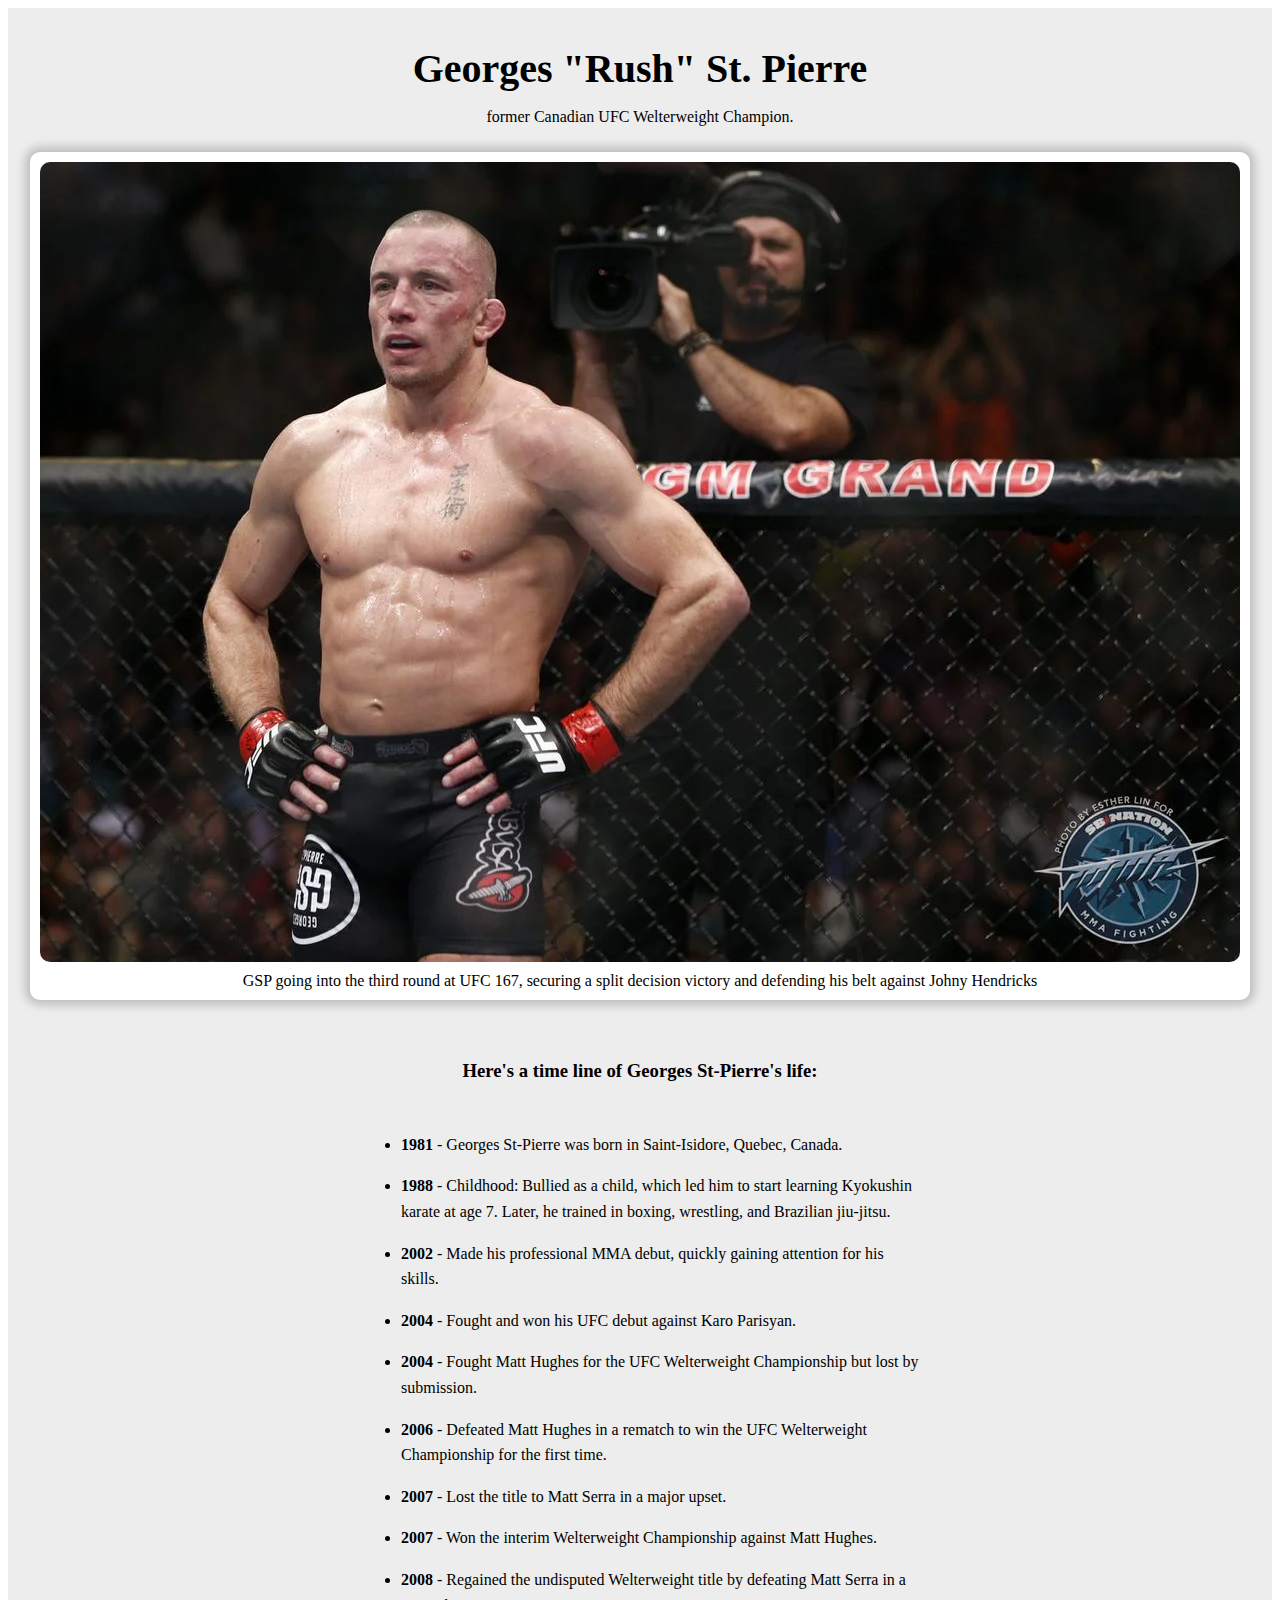
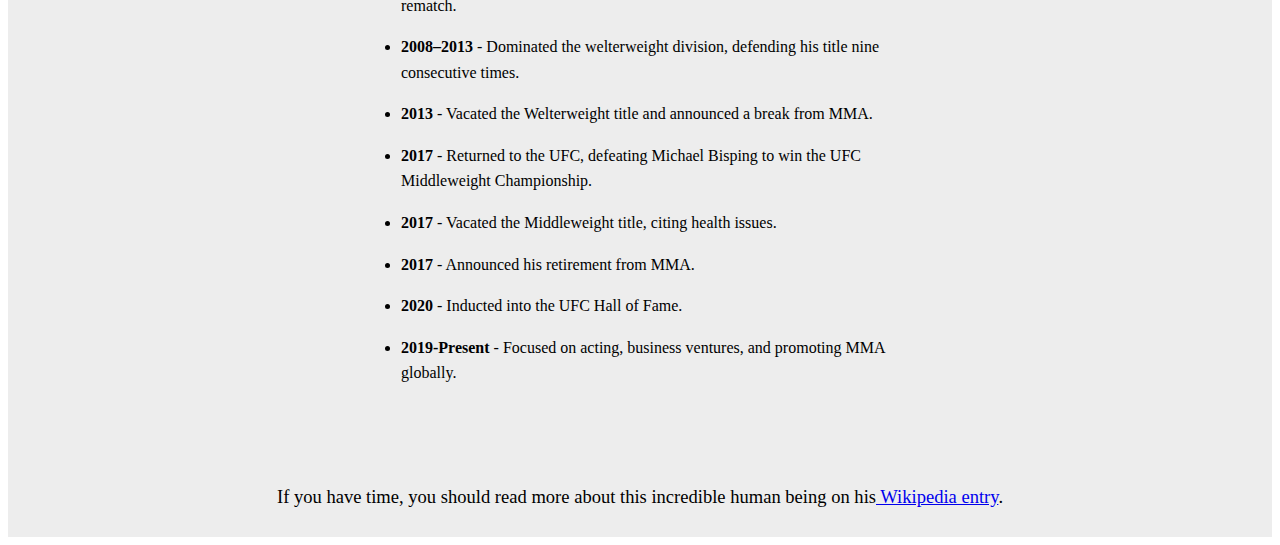
<file: tributepage/index.html>
<!DOCTYPE html>
<html lang="en">
<head>
    <meta charset="UTF-8">
    <meta name="viewport" content="width=device-width, initial-scale=1.0">
    <link rel="stylesheet" href="styles.css">
    <title>Document</title>
</head>
<body>
    <main id="main">
        <h1 id="title">Georges "Rush" St. Pierre</h1>
        <p id="description">former Canadian UFC Welterweight Champion.</p>
        <div id="img-div">
            <img id="image" src="assets/GSP.webp" alt="george st. pierre">
            <div id="img-caption">GSP going into the third round at UFC 167, securing a split decision victory and defending his belt against Johny Hendricks </div>
        </div>
        <section id="tribute-info">
            <h3 id="headline">Here's a time line of Georges St-Pierre's life:</h3>
            <ul>
                <li>
                    <strong>1981</strong> - Georges St-Pierre was born in Saint-Isidore, Quebec, Canada.
                </li>
                <li>
                    <strong>1988</strong> - Childhood: Bullied as a child, which led him to start learning Kyokushin karate at age 7. Later, he trained in boxing, wrestling, and Brazilian jiu-jitsu.
                </li>
                <li>
                    <strong>2002</strong> - Made his professional MMA debut, quickly gaining attention for his skills.
                </li>
                <li>
                    <strong>2004</strong> - Fought and won his UFC debut against Karo Parisyan.
                </li>
                <li>
                    <strong>2004</strong> - Fought Matt Hughes for the UFC Welterweight Championship but lost by submission.
                </li>
                <li>
                    <strong>2006</strong> - Defeated Matt Hughes in a rematch to win the UFC Welterweight Championship for the first time.
                </li>
                <li>
                    <strong>2007</strong> - Lost the title to Matt Serra in a major upset.
                </li>
                <li>
                    <strong>2007</strong> - Won the interim Welterweight Championship against Matt Hughes.
                </li>
                <li>
                    <strong>2008</strong> - Regained the undisputed Welterweight title by defeating Matt Serra in a rematch.
                </li>
                <li>
                    <strong>2008–2013</strong> - Dominated the welterweight division, defending his title nine consecutive times.
                </li>
                <li>
                    <strong>2013</strong> - Vacated the Welterweight title and announced a break from MMA.
                </li>
                <li>
                    <strong>2017</strong> - Returned to the UFC, defeating Michael Bisping to win the UFC Middleweight Championship.
                </li>
                <li>
                    <strong>2017</strong> - Vacated the Middleweight title, citing health issues.
                </li>
                <li>
                    <strong>2017</strong> - Announced his retirement from MMA.
                </li>
                <li>
                    <strong>2020</strong> - Inducted into the UFC Hall of Fame.
                </li>
                <li>
                    <strong>2019-Present</strong> - Focused on acting, business ventures, and promoting MMA globally.
                </li>
            </ul>
        </section>
        <p id="cta">If you have time, you should read more about this incredible human being on his<a href="https://en.wikipedia.org/wiki/Georges_St-Pierre" id="tribute-link" target="_blank"> Wikipedia entry</a>.</p>
        
    </main>
</body>
</html>
</file>
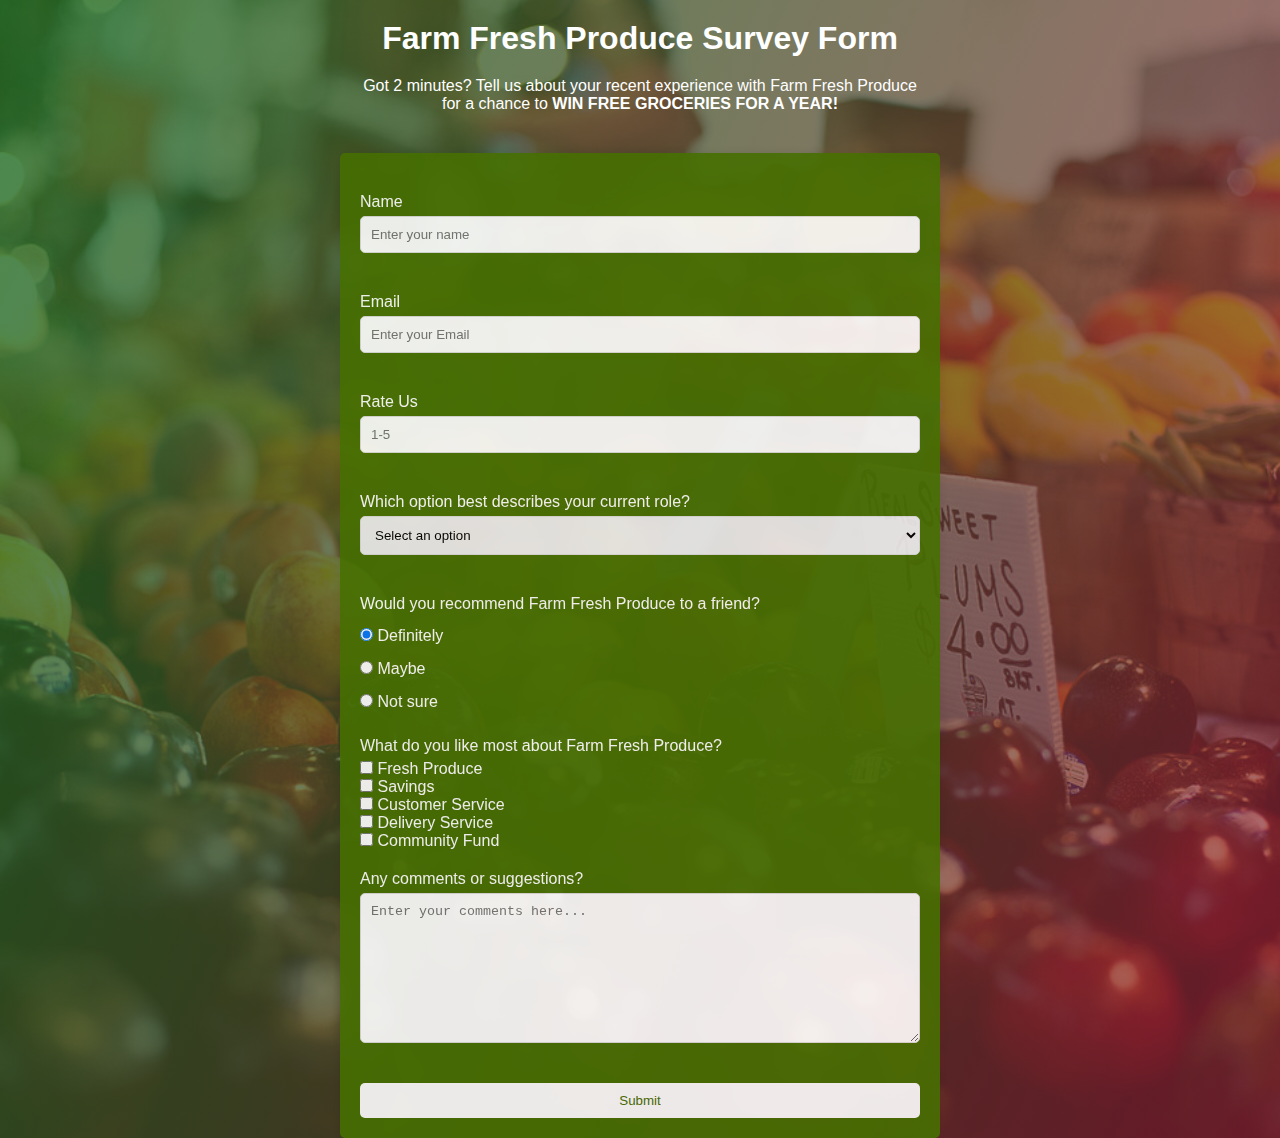
<file: surveyform/survey-form/index.html>
<!DOCTYPE html>
<html lang="en">
<head>
    <meta charset="UTF-8">
    <meta name="viewport" content="width=device-width, initial-scale=1.0">
    <link rel="stylesheet" href="styles.css">
    <title>Survey</title>
</head>
<body>

    <h1 id="title">Farm Fresh Produce Survey Form</h1>
    <p id="description">Got 2 minutes? Tell us about your recent experience with Farm Fresh Produce<br> for a chance to <strong>WIN FREE GROCERIES FOR A YEAR!</strong></p>
    <form id="survey-form" action="">

        <label for="name" id="name-label">Name</label>
        <input type="text" id="name" placeholder="Enter your name" required>
        
        <label for="email" id="email-label">Email</label>
        <input type="email" id="email" placeholder="Enter your Email" required>
        
        <label for="number" id="number-label">Rate Us</label>
        <input type="number" id="number" min="1" max="5" placeholder="1-5">

        <label for="dropdown" id="dropdown-label">Which option best describes your current role?</label>
        <select id="dropdown">
            <option value="select" disabled selected>Select an option</option>
            <option value="student">Student</option>
            <option value="full-time-job">Employed Full-Time</option>
            <option value="full-time-learner">Self-Employed</option>
            <option value="prefer-not-to-say">Prefer not to say</option>
            <option value="other">Other</option>
        </select>

        <label for="radio-buttons" id="radio-buttons">Would you recommend Farm Fresh Produce to a friend?</label>
        <div class="options">
            <div>
                <input type="radio" name="recommend" value="definitely" id="definitely" checked>
                <label for="definitely">Definitely</label>
            </div>
            <div>
                <input type="radio" name="recommend" value="maybe" id="maybe">
                <label for="maybe">Maybe</label>
            </div>
            <div>
                <input type="radio" name="recommend" value="not-sure" id="not-sure">
                <label for="not-sure">Not sure</label>
            </div>
        </div>

        <label for="checkboxes" id="checkboxes">What do you like most about Farm Fresh Produce?</label>
        <div class="options">
            <div>
                <input type="checkbox" name="like" value="fresh-produce" id="fresh-produce">
                <label for="fresh-produce">Fresh Produce</label>
            </div>
            <div>
                <input type="checkbox" name="like" value="savings" id="savings">
                <label for="savings">Savings</label>
            </div>
            <div>
                <input type="checkbox" name="like" value="customer-service" id="customer-service">
                <label for="customer-service">Customer Service</label>
            </div>
            <div>
                <input type="checkbox" name="like" value="delivery-service" id="delivery-service">
                <label for="delivery-service">Delivery Service</label>
            </div>
            <div>
                <input type="checkbox" name="like" value="community-fund" id="community-fund">
                <label for="community-fund">Community Fund</label>
            </div>
    
        </div>

        <label for="comments" id="comments-label">Any comments or suggestions?</label>
        <textarea id="comments" placeholder="Enter your comments here..."></textarea>

        <button type="submit" id="submit">Submit</button>

    </form>
    
</body>
</html>
</file>
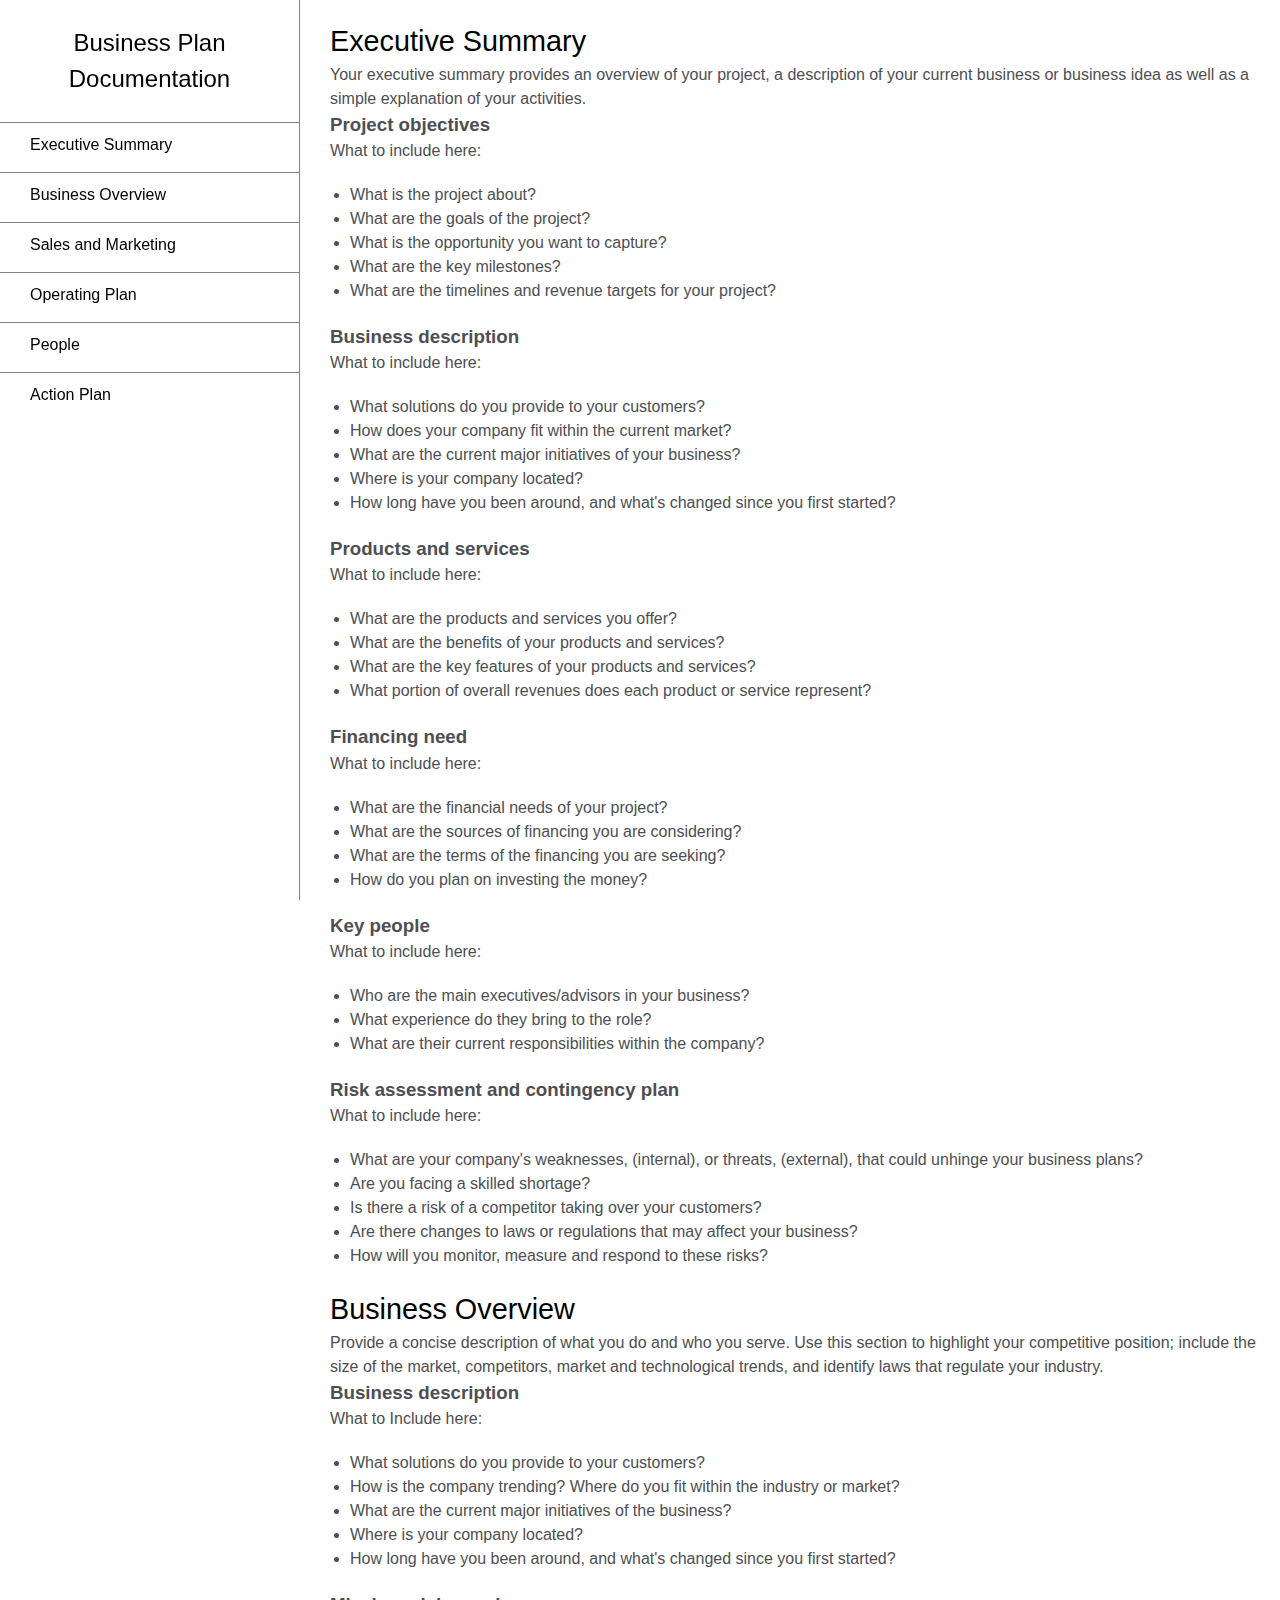
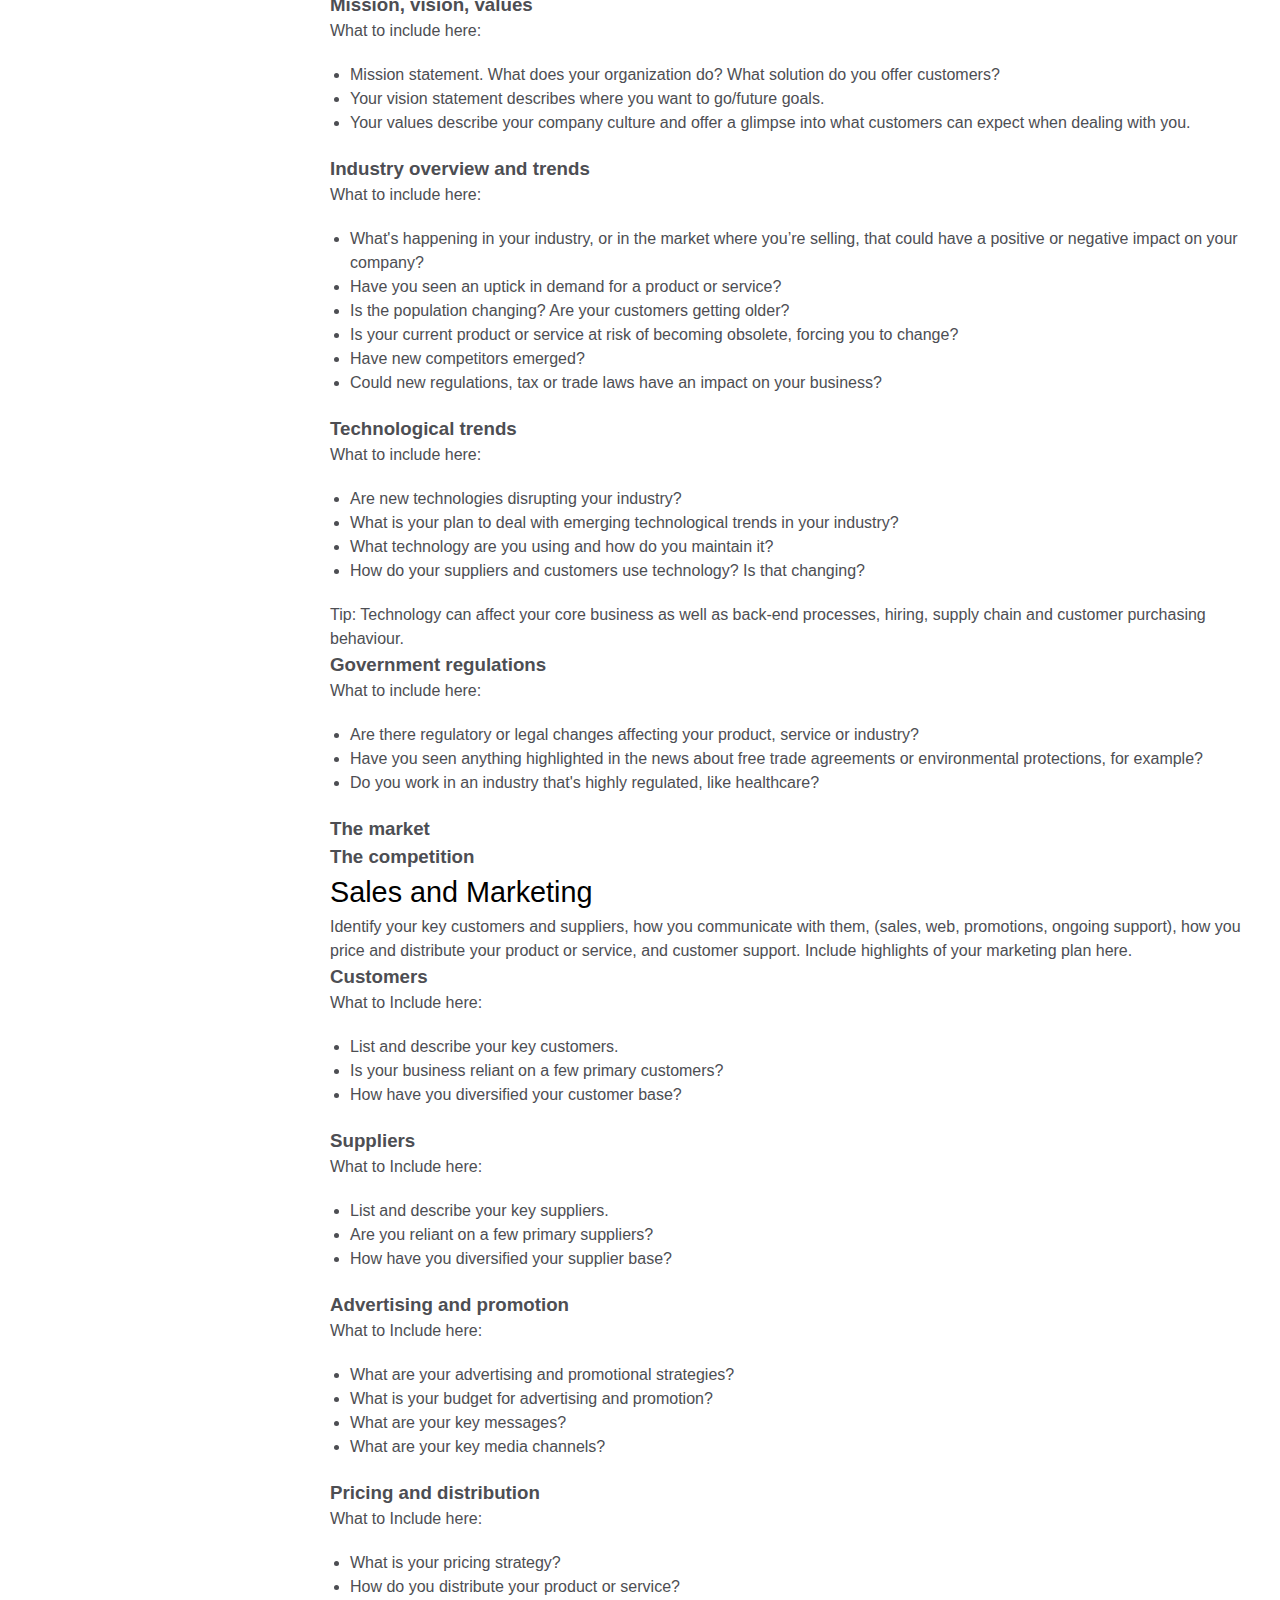
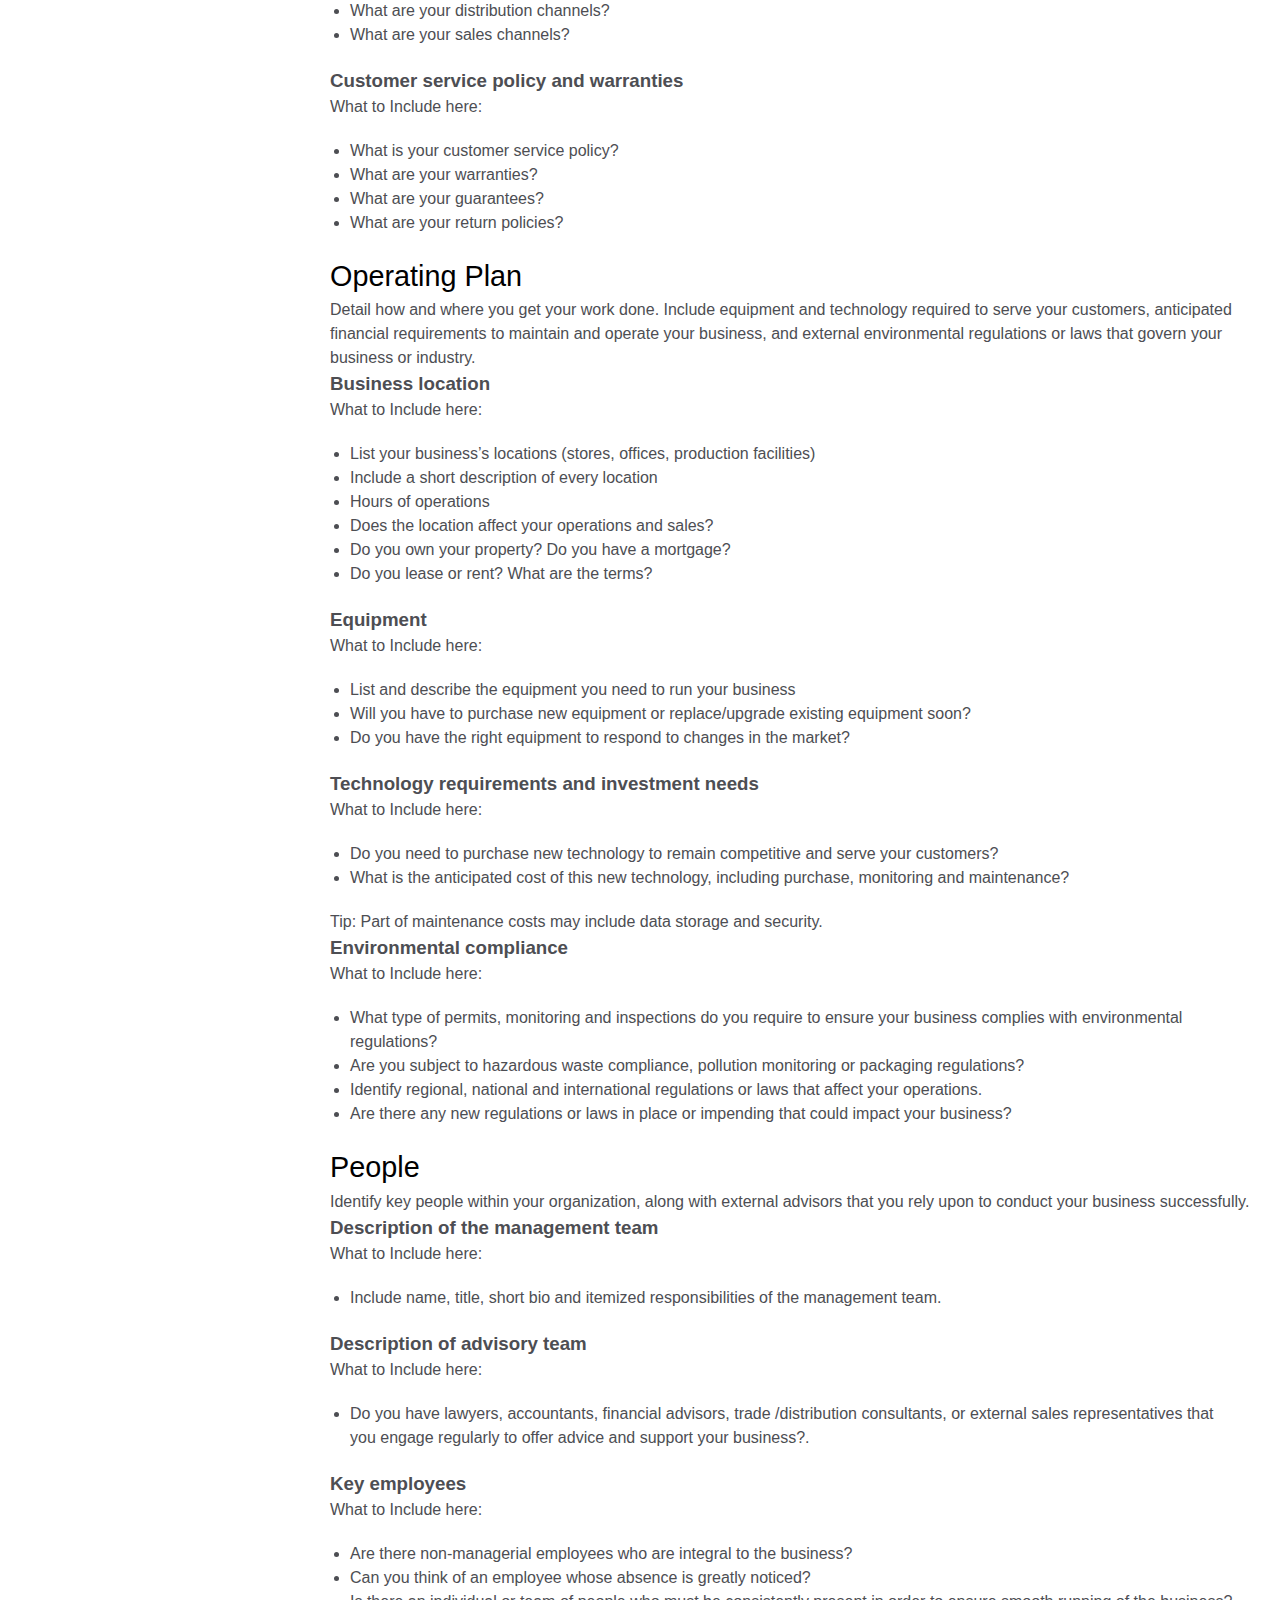
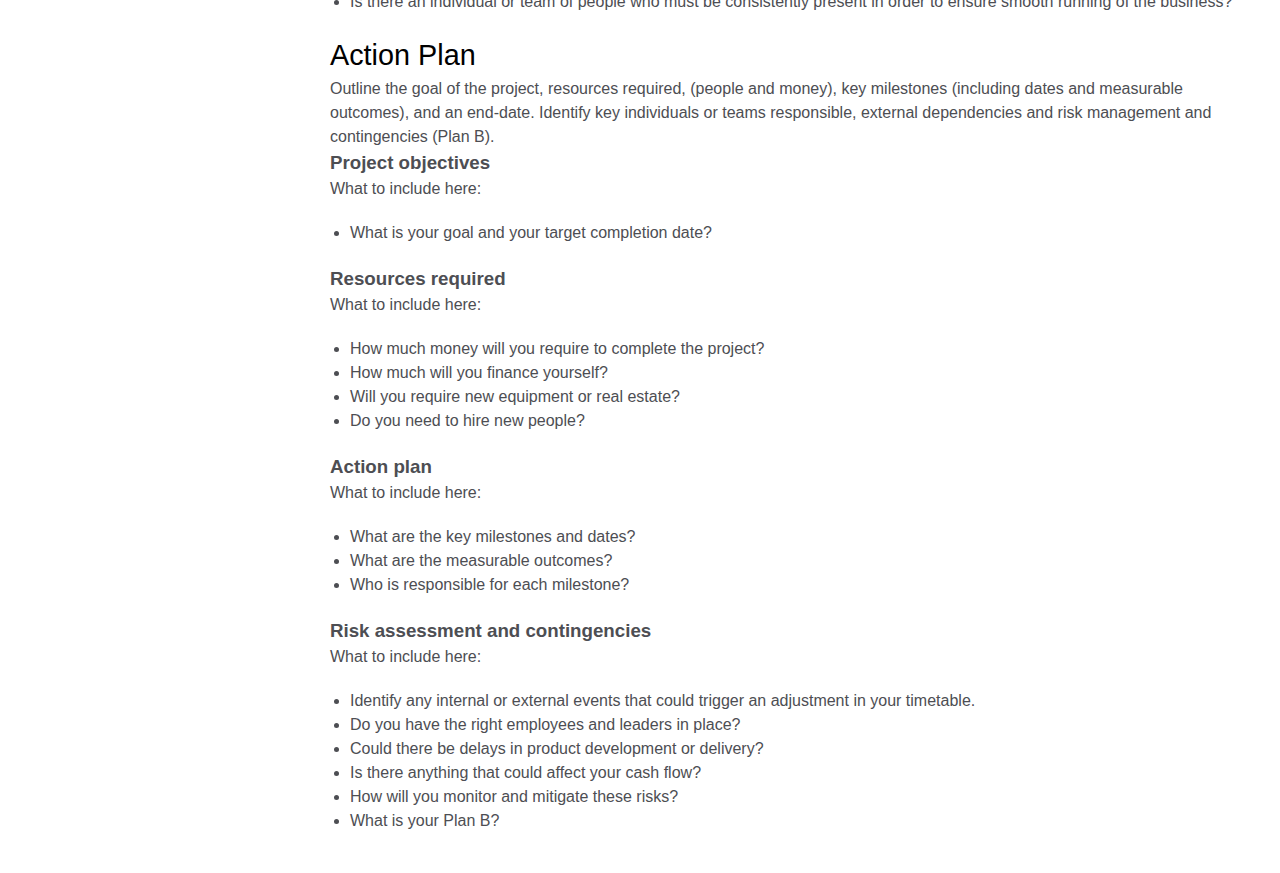
<file: technicaldocumentationpage/business-plan-doc-page/index.html>
<!DOCTYPE html>
<html lang="en">
<head>
    <meta charset="UTF-8">
    <meta name="viewport" content="width=device-width, initial-scale=1.0">
    <link rel="stylesheet" href="styles.css">
    <title>Document</title>

</head>
<body>
    <nav id="navbar">
        <header id="nav-header">Business Plan Documentation</header>
        <ul id="nav-list">
            <li><a href="#executive-summary" class="nav-link">Executive Summary</a></li>
            <li><a href="#business-overview" class="nav-link">Business Overview</a></li>
            <li><a href="#sales-and-marketing" class="nav-link">Sales and Marketing</a></li>
            <li><a href="#operating-plan" class="nav-link">Operating Plan</a></li>
            <li><a href="#people" class="nav-link">People</a></li>
            <li><a href="#action-plan" class="nav-link">Action Plan</a></li>
        </ul>
    </nav>
    <main id="main-doc">
        <section class="main-section" id="executive-summary">
            <header>Executive Summary</header>
            <p>Your executive summary provides an overview of your project, a description of your current business or business idea as well as a simple explanation of your activities.</p>
            <h3></h3>
            <section class="sub-section">
                <h3>Project objectives</h3>
                <p>What to include here:</p>
                <ul>
                    <li>What is the project about?</li>
                    <li>What are the goals of the project?</li>
                    <li>What is the opportunity you want to capture?</li>
                    <li>What are the key milestones?</li>
                    <li>What are the timelines and revenue targets for your project?</li>
                </ul>
            </section>
            <section class="sub-section">
                <h3>Business description</h3>
                <p>What to include here:</p>
                <ul>
                    <li>What solutions do you provide to your customers?</li>
                    <li>How does your company fit within the current market?</li>
                    <li>What are the current major initiatives of your business?</li>
                    <li>Where is your company located?</li>
                    <li>How long have you been around, and what's changed since you first started?</li>
                </ul>
            </section>
            <section class="sub-section">
                <h3>Products and services</h3>
                <p>What to include here:</p>
                <ul>
                    <li>What are the products and services you offer?</li>
                    <li>What are the benefits of your products and services?</li>
                    <li>What are the key features of your products and services?</li>
                    <li>What portion of overall revenues does each product or service represent?</li>
                </ul>
            </section>
            <section class="sub-section">
                <h3>Financing need</h3>
                <p>What to include here:</p>
                <ul>
                    <li>What are the financial needs of your project?</li>
                    <li>What are the sources of financing you are considering?</li>
                    <li>What are the terms of the financing you are seeking?</li>
                    <li>How do you plan on investing the money?</li>
                </ul>
            </section>
            <section class="sub-section">
                <h3>Key people</h3>
                <p>What to include here:</p>
                <ul>
                    <li>Who are the main executives/advisors in your business?</li>
                    <li>What experience do they bring to the role?</li>
                    <li>What are their current responsibilities within the company?</li>
            </section>
            <section class="sub-section">
                <h3>Risk assessment and contingency plan</h3>
                <p>What to include here:</p>
                <ul>
                    <li>What are your company's weaknesses, (internal), or threats, (external), that could unhinge your business plans?</li>
                    <li>Are you facing a skilled shortage? </li>
                    <li>Is there a risk of a competitor taking over your customers?</li>
                    <li>Are there changes to laws or regulations that may affect your business?</li>
                    <li>How will you monitor, measure and respond to these risks?</li>
            </section>
            <code></code>
        </section>
        <section class="main-section" id="business-overview">
            <header>Business Overview</header>
            <p>Provide a concise description of what you do and who you serve. Use this section to highlight your competitive position; include the size of the market, competitors, market and technological trends, and identify laws that regulate your industry.</p>
            <section class="sub-section">
                <h3>Business description</h3>
                <p>What to Include here:</p>
                <ul>
                    <li>What solutions do you provide to your customers?</li>
                    <li>How is the company trending? Where do you fit within the industry or market?</li>
                    <li>What are the current major initiatives of the business?</li>
                    <li>Where is your company located?</li>
                    <li>How long have you been around, and what's changed since you first started?</li>
                </ul>
            </section>
            <section class="sub-section">
                <h3>Mission, vision, values</h3>
                <p>What to include here:</p>
                <ul>
                    <li>Mission statement. What does your organization do? What solution do you offer customers?</li>
                    <li>Your vision statement describes where you want to go/future goals.</li>
                    <li>Your values describe your company culture and offer a glimpse into what customers can expect when dealing with you.</li>
                </ul>
            </section>
            <section class="sub-section">
                <h3>Industry overview and trends</h3>
                <p>What to include here:</p>
                <ul>
                    <li>What's happening in your industry, or in the market where you’re selling, that could have a positive or negative impact on your company? </li>
                    <li>Have you seen an uptick in demand for a product or service?</li>
                    <li>Is the population changing? Are your customers getting older?</li>
                    <li>Is your current product or service at risk of becoming obsolete, forcing you to change?</li>
                    <li>Have new competitors emerged?</li>
                    <li>Could new regulations, tax or trade laws have an impact on your business?</li>
                </ul>
            </section>
            <section class="sub-section">
                <h3>Technological trends</h3>
                <p>What to include here:</p>
                <ul>
                    <li>Are new technologies disrupting your industry?</li>
                    <li>What is your plan to deal with emerging technological trends in your industry?</li>
                    <li>What technology are you using and how do you maintain it?</li>
                    <li>How do your suppliers and customers use technology? Is that changing?</li>
                </ul>
                <p>Tip: Technology can affect your core business as well as back-end processes, hiring, supply chain and customer purchasing behaviour.</p>
            </section>
            <section class="sub-section">
                <h3>Government regulations</h3>
                <p>What to include here:</p>
                <ul>
                    <li>Are there regulatory or legal changes affecting your product, service or industry?</li>
                    <li>Have you seen anything highlighted in the news about free trade agreements or environmental protections, for example? </li>
                    <li>Do you work in an industry that's highly regulated, like healthcare?</li>
                </ul>
            </section>
            <section class="sub-section">
                <h3>The market</h3>
            </section>
            <section class="sub-section">
                <h3>The competition</h3>
            </section>
            <p></p>
            <code></code>
        </section>
        <section class="main-section" id="sales-and-marketing">
            <header>Sales and Marketing</header>
            <p>Identify your key customers and suppliers, how you communicate with them, (sales, web, promotions, ongoing support), how you price and distribute your product or service, and customer support. Include highlights of your marketing plan here.</p>
            <section class="sub-section">
                <h3>Customers</h3>
                <p>What to Include here:</p>
                <ul>
                    <li>List and describe your key customers.</li>
                    <li>Is your business reliant on a few primary customers?</li>
                    <li>How have you diversified your customer base?</li>
                </ul>
            </section>
            <section class="sub-section">
                <h3>Suppliers</h3>
                <p>What to Include here:</p>
                <ul>
                    <li>List and describe your key suppliers.</li>
                    <li>Are you reliant on a few primary suppliers?</li>
                    <li>How have you diversified your supplier base?</li>
                </ul>
            </section>
            <section class="sub-section">
                <h3>Advertising and promotion</h3>
                <p>What to Include here:</p>
                <ul>
                    <li>What are your advertising and promotional strategies?</li>
                    <li>What is your budget for advertising and promotion?</li>
                    <li>What are your key messages?</li>
                    <li>What are your key media channels?</li>
                </ul>
            </section>
            <section class="sub-section">
                <h3>Pricing and distribution</h3>
                <p>What to Include here:</p>
                <ul>
                    <li>What is your pricing strategy?</li>
                    <li>How do you distribute your product or service?</li>
                    <li>What are your distribution channels?</li>
                    <li>What are your sales channels?</li>
                </ul>
            </section>
            <section class="sub-section">
                <h3>Customer service policy and warranties</h3>
                <p>What to Include here:</p>
                <ul>
                    <li>What is your customer service policy?</li>
                    <li>What are your warranties?</li>
                    <li>What are your guarantees?</li>
                    <li>What are your return policies?</li>
                </ul>
            </section>
            <code></code>
        </section>
        <section class="main-section" id="operating-plan">
            <header>Operating Plan</header>
            <p>Detail how and where you get your work done. Include equipment and technology required to serve your customers, anticipated financial requirements to maintain and operate your business, and external environmental regulations or laws that govern your business or industry.</p>
            <section class="sub-section">
                <h3>Business location</h3>
                <p>What to Include here:</p>
                <ul>
                    <li>List your business’s locations (stores, offices, production facilities)</li>
                    <li>Include a short description of every location</li>
                    <li>Hours of operations</li>
                    <li>Does the location affect your operations and sales?</li>
                    <li>Do you own your property? Do you have a mortgage?</li>
                    <li>Do you lease or rent? What are the terms?</li>
                </ul>
            </section>
            <section class="sub-section">
                <h3>Equipment</h3>
                <p>What to Include here:</p>
                <ul>
                    <li>List and describe the equipment you need to run your business</li>
                    <li>Will you have to purchase new equipment or replace/upgrade existing equipment soon?</li>
                    <li>Do you have the right equipment to respond to changes in the market?</li>
                </ul>
            </section>
            <section class="sub-section">
                <h3>Technology requirements and investment needs</h3>
                <p>What to Include here:</p>
                <ul>
                    <li>Do you need to purchase new technology to remain competitive and serve your customers?</li>
                    <li>What is the anticipated cost of this new technology, including purchase, monitoring and maintenance?</li>
                </ul>
                <p>Tip: Part of maintenance costs may include data storage and security.</p>
            </section>
            <section class="sub-section">
                <h3>Environmental compliance</h3>
                <p>What to Include here:</p>
                <ul>
                    <li>What type of permits, monitoring and inspections do you require to ensure your business complies with environmental regulations?</li>
                    <li>Are you subject to hazardous waste compliance, pollution monitoring or packaging regulations?</li>
                    <li>Identify regional, national and international regulations or laws that affect your operations.</li>
                    <li>Are there any new regulations or laws in place or impending that could impact your business?</li>
                </ul>
            </section>
            <code></code>
        </section>
        <section class="main-section" id="people">
            <header>People</header>
            <p>Identify key people within your organization, along with external advisors that you rely upon to conduct your business successfully.</p>
            <section class="sub-section">
                <h3>Description of the management team</h3>
                <p>What to Include here:</p>
                <ul>
                    <li>Include name, title, short bio and itemized responsibilities of the management team.</li>
                </ul>
            </section>
            <section class="sub-section">
                <h3>Description of advisory team</h3>
                <p>What to Include here:</p>
                <ul>
                    <li>Do you have lawyers, accountants, financial advisors, trade /distribution consultants, or external sales representatives that you engage regularly to offer advice and support your business?.</li>
                </ul>
            </section>
            <section class="sub-section">
                <h3>Key employees</h3>
                <p>What to Include here:</p>
                <ul>
                    <li>Are there non-managerial employees who are integral to the business?</li>
                    <li>Can you think of an employee whose absence is greatly noticed?</li>
                    <li>Is there an individual or team of people who must be consistently present in order to ensure smooth running of the business?</li>
                </ul>
            </section>
            <code></code>
        </section>
        <section class="main-section" id="action-plan">
            <header>Action Plan</header>
            <p>Outline the goal of the project, resources required, (people and money), key milestones (including dates and measurable outcomes), and an end-date. Identify key individuals or teams responsible, external dependencies and risk management and contingencies (Plan B).</p>
            <section class="sub-section">
                <h3>Project objectives</h3>
                <p>What to include here:</p>
                <ul>
                    <li>What is your goal and your target completion date?</li>
                </ul>
            </section>
            <section class="sub-section">
                <h3>Resources required</h3>
                <p>What to include here:</p>
                <ul>
                    <li>How much money will you require to complete the project?</li>
                    <li>How much will you finance yourself?</li>
                    <li>Will you require new equipment or real estate?</li>
                    <li>Do you need to hire new people?</li>
                </ul>
            </section>
            <section class="sub-section">
                <h3>Action plan</h3>
                <p>What to include here:</p>
                <ul>
                    <li>What are the key milestones and dates?</li>
                    <li>What are the measurable outcomes?</li>
                    <li>Who is responsible for each milestone?</li>
                </ul>
            </section>
            <section class="sub-section">
                <h3>Risk assessment and contingencies</h3>
                <p>What to include here:</p>
                <ul>
                    <li>Identify any internal or external events that could trigger an adjustment in your timetable.</li>
                    <li>Do you have the right employees and leaders in place?</li>
                    <li>Could there be delays in product development or delivery?</li>
                    <li>Is there anything that could affect your cash flow?</li>
                    <li>How will you monitor and mitigate these risks?</li>
                    <li>What is your Plan B?</li>
                </ul>
            </section>
            <code></code>
        </section>
    </main>
</body>
</html>
</file>
<file: tributepage/styles.css>
#main   {
    display: flex;
    flex-direction: column;
    align-items: center;
    background-color: #ededed;
    padding: 10px;
    min-width: 300px;
}

#title{
    font-size: 2.5rem;
    margin-bottom: 0;
    text-align: center;
}

#img-div {
    display: flex;
    flex-direction: column;
    margin: 0 auto;
    background-color: white;
    align-items: center;
    padding: 10px;
    border-radius: 10px;
    box-shadow: 0 0 10px 5px rgba(0, 0, 0, 0.2);
    margin-top: 10px;
    margin-bottom: 10px;
}

#img-div:hover {
    box-shadow: 0 0 10px 5px rgba(0, 0, 0, 0.4);
}

#img-caption {
    font-size: 1rem;
    margin-top: 10px;
    justify-self: center;
}

#image {
    max-width: 100%;
    height: auto;
    display: block;
    margin: 0 auto;
    border-radius: 10px;

}

#img-caption {
    font-size: 1rem;
    margin-top: 10px;
}


#tribute-info {
    display: block;
    font-size: 1rem;
    text-align: center;
}

#headline {
    margin: 50px 0;
    text-align: center;
}

h3 {
    display: block;
    font-size: 1.17em;
    font-weight: bold;
}

ul {
    max-width: 550px;
    margin: 0 auto 50px auto;
    text-align: left;
    line-height: 1.6;
}

li {
    margin: 16px;
}

#cta {
    display: block;
    font-size: 1.16rem;
    font-style: bold;
    text-align: center;
    margin-top: 50px;
}
</file>
<file: surveyform/survey-form/styles.css>
*{
    margin: 0;
    padding: 0;
    box-sizing: border-box;
}

body{
    font-family: 'Poppins', sans-serif;
    backdrop-filter: blur(5px);
    
}

body::before {
    content: '';
    position: fixed;
    top: 0;
    left: 0;
    height: 100%;
    width: 100%;
    z-index: -1;
    background-image: linear-gradient(115deg, rgba(26, 109, 32, 0.8), rgba(150, 33, 58, 0.7)), url(/surveyform/survey-form/assets/farmfreshproduce.jpeg);
    background-size: cover;
    background-repeat: no-repeat;
    background-position: center;
}

#title{
    text-align: center;
    color: #ffffff;
    padding-top: 20px;
    margin-bottom: 20px;
}

#description{
    text-align: center;
    color: #ffffff;
    margin-bottom: 40px;
}

#survey-form{
    display: flex;
    flex-direction: column;
    width: 100%;
    max-width: 600px;
    margin: 0 auto;
    padding: 20px;
    background:#477002;
    opacity: 0.9;
    border-radius: 5px;
    box-shadow: 0 0 10px rgba(0, 0, 0, 0.1);
}

#name-label, #email-label, #number-label, #dropdown-label, #radio-buttons, #checkboxes, #comments-label{
    margin-bottom: 5px;
    color: #fff;
    margin-top: 20px;
    opacity: 1;
}

#name, #email, #number{
    opacity: 1;
    padding: 10px;
    margin-bottom: 20px;
    border: 1px solid #ddd;
    border-radius: 5px;
}

#dropdown{
    opacity: 1;
    padding: 10px;
    margin-bottom: 20px;
    border: 1px solid #ddd;
    border-radius: 5px;
}

.options{
    color: #fff;
    opacity: 1;
    display: flex;
    flex-direction: column;
}

#definitely, #maybe, #not-sure{
    opacity: 1;
    margin-bottom: 10px;
    margin-top: 10px;
}


#comments {
    opacity: 1;
    padding: 10px;
    margin-bottom: 20px;
    border: 1px solid #ddd;
    height: 150px;
    border-radius: 5px;
}

#submit{
    background: #fff;
    color: #477002;
    padding: 10px;
    border: none;
    border-radius: 5px;
    cursor: pointer;
    margin-top: 20px;
}

#submit:hover{
    background: #619605;
    color: #fff;
}
</file>
<file: technicaldocumentationpage/business-plan-doc-page/styles.css>
*{
    margin: 0;
    padding: 0;
    box-sizing: border-box;
}

body {
    display: flex;
    color: #4d4e53;
    background-color: #ffffff;
    font-family: 'Open Sans', Arial, sans-serif;
    line-height: 1.5;
}

#main-doc {
    position: absolute;
    margin-left: 310px;
    padding: 20px;
    margin-bottom: 110px;
}

#main-doc header {
    text-align: left;
    margin: 0px;
}

header {
    color: black;
    font-size: 1.8em;
}

#navbar {
    position: fixed;
    min-width: 290px;
    top: 0;
    left: 0;
    height: 100%;
    width: 300px;
    border-right: 1.5px solid gray;
}

.nav-link {
    display: block;
    border-top: grey 1.5px solid;
    padding: 10px 30px;
    color: #4d4e53;
    text-align: left;
    text-decoration: none;
    color: black;
    font-size: 1em;
    width: 100%;
    height: 50px;
}

#nav-header {
    display: block;
    padding: 15px 15px;
    margin: 10px;
    text-align: center;
    font-size: 1.5em;
}

.sub-section ul {
    margin: 20px;
}



@media screen and (max-width: 815px) {
    body {
        display: block;
    }

    #navbar {
        position: absolute;
        width: 100%;
        max-height: 275px;
        border: none;
    }

    #nav-list {
        margin-top: 75px;
        position: absolute;
        width: 100%;
        max-height: 200px;
        border: none;
        border-bottom: 3px solid #4d4e53;
        overflow: scroll;
        background-color: white;
    }

    .nav-link:hover {
        background-color: #4d4e53;
        color: white;
    }

    #nav-header {
        position: absolute;
        z-index: 1;
        width: 100%;
        height: 75px;
        margin-left: 0px;
        margin-top: 0px;
        background-color: white;
        border-bottom: #4d4e53 1.5px solid;
    }

    #main-doc {
        margin-left: 0;
        margin-top: 270px;
    }

    #nav-header:hover {
        background-color: #4d4e53;
        color: white;
    }
    
}
</file>
